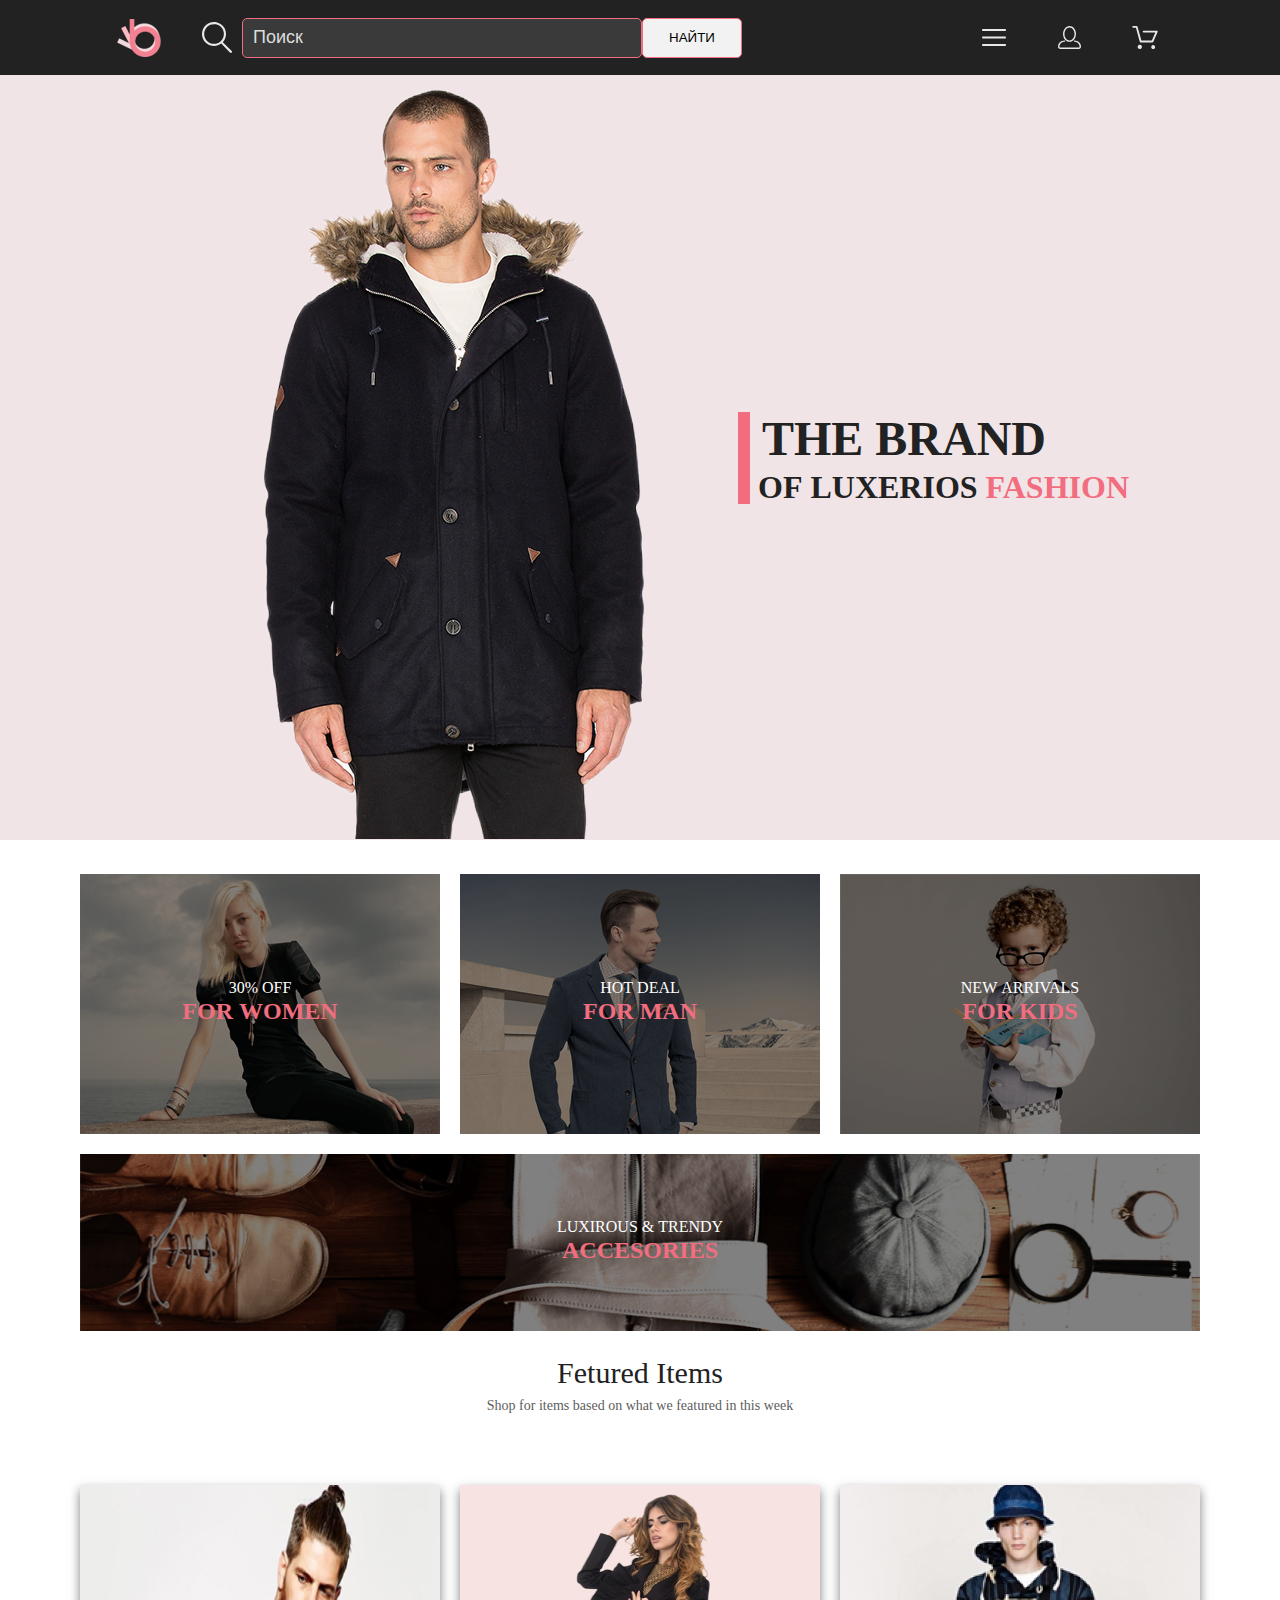
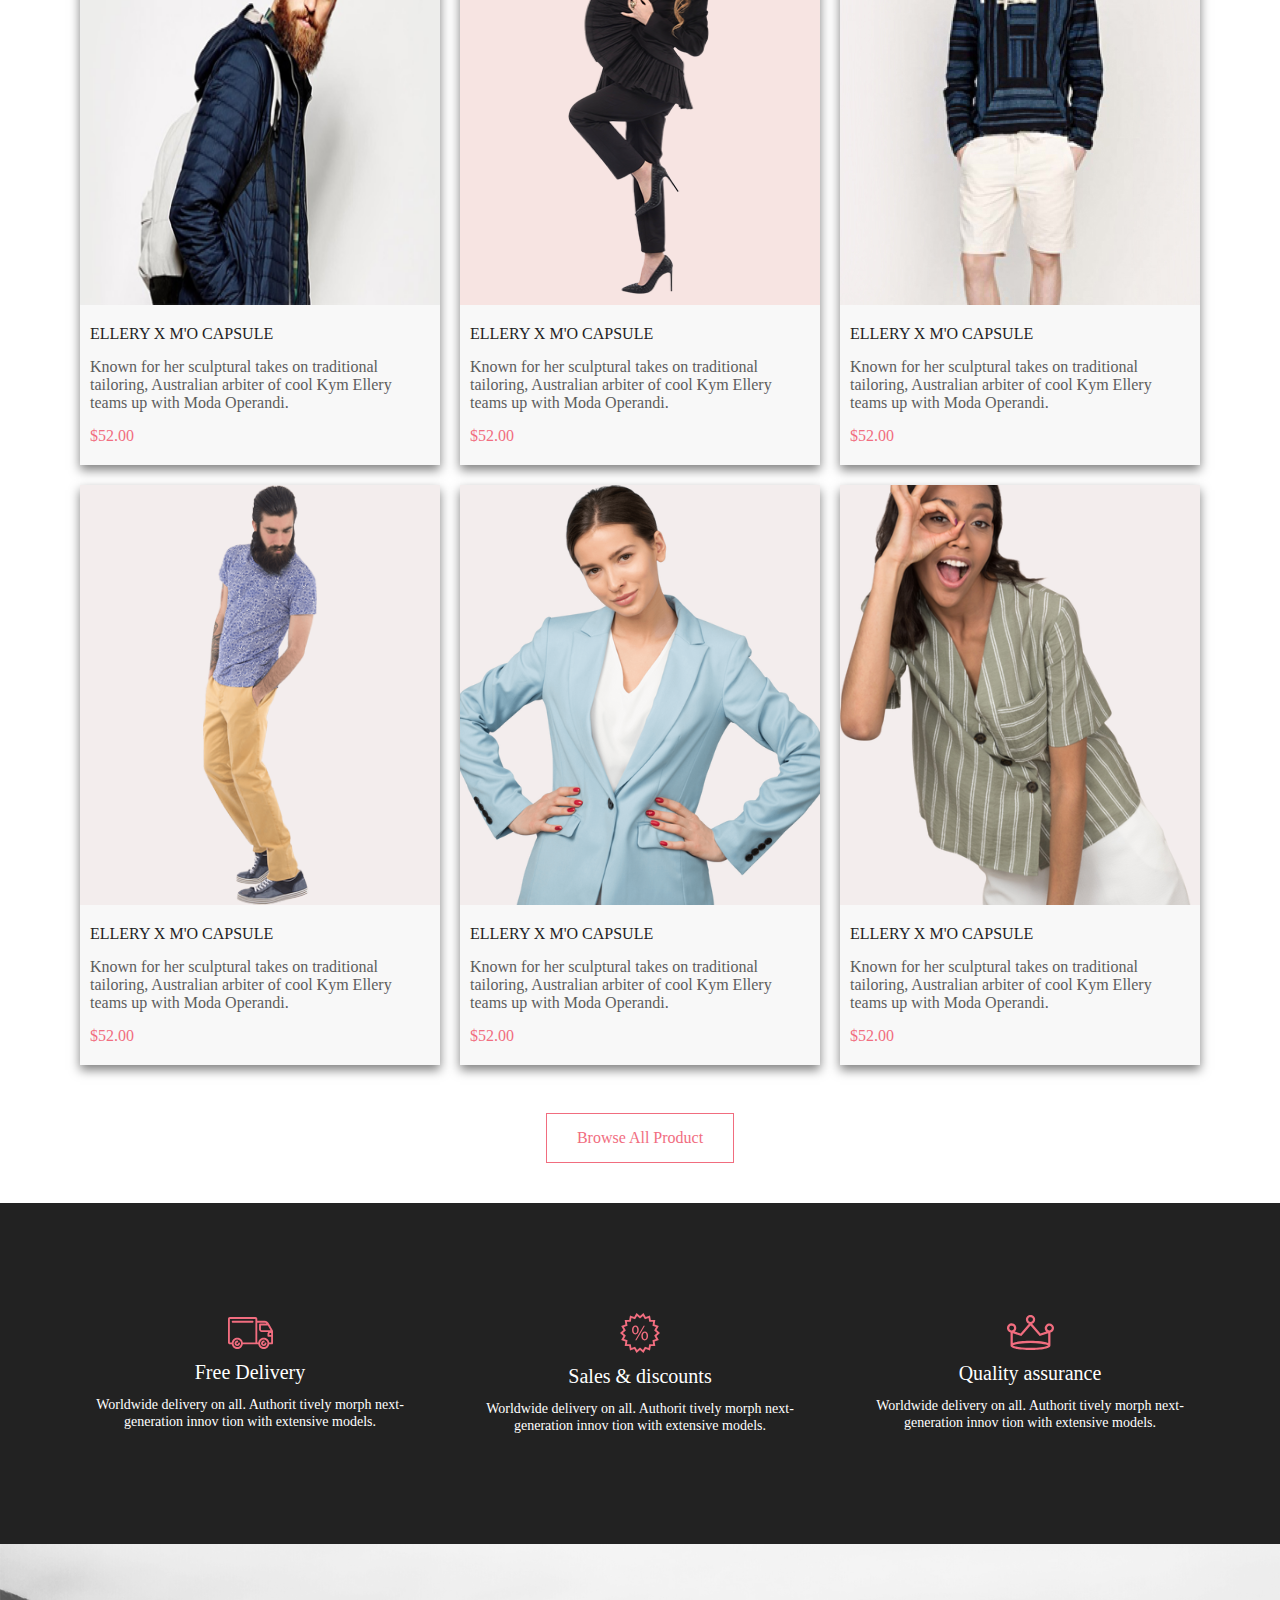
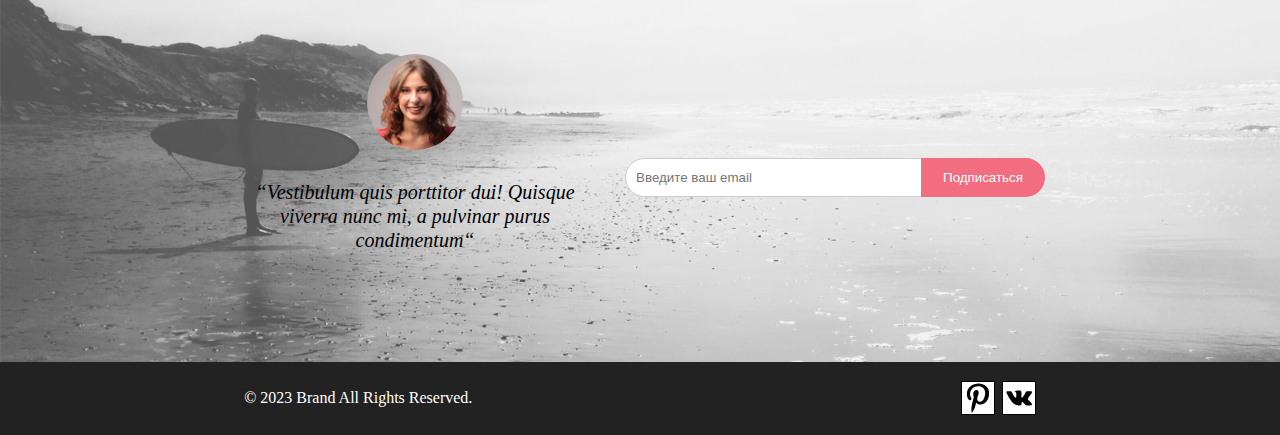
<file: index.html>
<!DOCTYPE html>
<html lang="en">
<head>
    <meta charset="UTF-8">
    <meta name="viewport" content="width=device-width, initial-scale=1.0">
    <title>shop</title>
    <link rel="stylesheet" href="style/style.css">
    
</head>
<body>
    <div class="main-page">
        <div class="top-menu center">
            <div class="logo-search">
                <a class="main-logo" href="../../../index.html">
                </a>
                <div class="search-hover">
                    <div class="search icon"> 
                    </div>
                    <form class="search__form" action="" method="">
                        <label for="top-menu"></label>
                        <input class="custom_input input " type="text" name="search__top-menu" placeholder="Поиск">
                        <button class="button" type="">НАЙТИ</button>
                    </form>
                </div>
                
                
            </div>
            <div class="user_info">
                <div class="user_info__setting  icon-header">
                </div>
                <a class="user_info__user icon-header" href="page/registration/registration.html">
                    
                </a>
                <a class="user_info__shopping-cart icon-header" href="page/shopping_cart/shopping_cart.html">
                
                </a>
            </div>
        </div>
        <nav>
            <div class="big-logo-index">
                <div class="left-img">
                    <img src="img/index/big-name-img2.png" alt="big-name-img">
                </div>
                <div class="right-name">
                    <div class="block-name-and-figure">
                        <div class="block-img-pink"></div>
                        <div class="name-shop">
                            <div class="up-name">
                                <span>&nbspTHE&nbspBRAND</span>
                            </div>
                            <div class="down-name">
                                <span>&nbspOF&nbspLUXERIOS&nbsp<span class="name-pink">FASHION</span></span>
                                
                            </div>
                        </div>
                        
    
                    </div>
    
                </div>
            </div>
        </nav>
        <main>
            
            <section class="category">
                <div class="category__up">
                    <div class="category__up__bunner">
                        <a href="page/catalog/catalog.html"><img  class="img-bunner" src="style/img/category/for_wonam_bunner2.png" alt="FOR_WOMAN"></a>
                        <div class="bunner-name">
                            <span class="bunner-up-name">30%&nbspOFF</span>
                            <span class="bunner-down-name">FOR&nbspWOMEN</span>
                        </div>
                        
                    </div>
                    <div class="category__up__bunner">
                        <a href="#"><img class="img-bunner" src="style/img/category/FOR-man.png" alt="FOR_WOMAN"></a>
                        <div class="bunner-name">
                            <span class="bunner-up-name">HOT&nbspDEAL</span>
                            <span class="bunner-down-name">FOR&nbspMAN</span>
                        </div>
                        
                    </div>
                    <div class="category__up__bunner">
                        <a href="#"><img class="img-bunner" src="style/img/category/FOR-kids.png" alt="FOR_ьфт"></a>
                        <div class="bunner-name">
                            <span class="bunner-up-name">NEW&nbspARRIVALS</span>
                            <span class="bunner-down-name">FOR&nbspKIDS</span>
                        </div>
                        
                    </div>
                </div>
                <div class="category__down">
                    <div class="category__down__bunner bunner_down">
                        <a href="#"><img class="img-bunner" src="style/img/category/accesuars.png" alt="accesuars"></a>
                        <div class="bunner-name bunner_down-name">
                            <span class="bunner-up-name">LUXIROUS&nbsp&&nbspTRENDY</span>
                            <span class="bunner-down-name">ACCESORIES</span>
                        </div>    
                    </div>
                </div>
            </section>
            <section class="fetured_items">
                <span class="fetured_items__title">Fetured&nbspItems</span>
                <span class="fetured_items__text">Shop&nbspfor&nbspitems&nbspbased&nbspon&nbspwhat&nbspwe&nbspfeatured&nbspin&nbspthis&nbspweek</span>
                <div class="fetured_items__product_carts">
                    <div class="fetured_items__product_carts__product_cart">
                        <div class="product_cart__img">
                            <img src="img/index/product_1.png" alt="product_1">
                            <a class="add_to_cart" href="page/for_woman/product_1/product.html">                
                                <svg width="31.994141" height="29.000000" viewBox="0 0 31.9941 29" fill="none" xmlns="http://www.w3.org/2000/svg" xmlns:xlink="http://www.w3.org/1999/xlink">                      
                                    <defs/>
                                    <path d="M26.2012 29C25.5527 28.9727 24.9414 28.6953 24.498 28.2227C24.0527 27.75 23.8105 27.125 23.8242 26.4766C23.8379 25.8281 24.1035 25.2109 24.5664 24.7578C25.0293 24.3008 25.6523 24.0469 26.3008 24.0469C26.9492 24.0469 27.5723 24.3008 28.0352 24.7578C28.498 25.2109 28.7637 25.8281 28.7773 26.4766C28.791 27.125 28.5488 27.75 28.1055 28.2227C27.6602 28.6953 27.0488 28.9727 26.4004 29L26.2012 29ZM6.75195 26.3203C6.75195 25.7891 6.91016 25.2734 7.20508 24.832C7.5 24.3906 7.91797 24.0469 8.4082 23.8438C8.89648 23.6406 9.43555 23.5898 9.95508 23.6914C10.4766 23.793 10.9531 24.0508 11.3281 24.4258C11.7031 24.8008 11.959 25.2773 12.0605 25.7969C12.1641 26.3164 12.1113 26.8555 11.9082 27.3438C11.707 27.8359 11.3633 28.2539 10.9219 28.5469C10.4805 28.8438 9.96289 29 9.43359 29C9.08008 29 8.73242 28.9297 8.40625 28.7969C8.08203 28.6602 7.78516 28.4648 7.53711 28.2148C7.28711 27.9688 7.08984 27.6719 6.95508 27.3477C6.82031 27.0195 6.75195 26.6719 6.75195 26.3203L6.75195 26.3203ZM10.5527 20.6875C10.293 20.6875 10.041 20.6016 9.83398 20.4453C9.62695 20.2891 9.47852 20.0703 9.4082 19.8203L4.57422 2.36328L1.18164 2.36328C0.869141 2.36328 0.568359 2.23828 0.345703 2.01953C0.125 1.79688 0 1.49609 0 1.18359C0 0.867188 0.125 0.566406 0.345703 0.347656C0.568359 0.125 0.869141 0 1.18164 0L5.46289 0C5.72266 0 5.97461 0.0820312 6.18164 0.242188C6.38867 0.398438 6.53711 0.617188 6.60742 0.867188L11.4395 18.3242L24.6172 18.3242L29.002 8.27344L14.4004 8.27344C14.2422 8.28125 14.0859 8.25391 13.9375 8.19531C13.791 8.13672 13.6562 8.05078 13.543 7.94141C13.4297 7.83203 13.3379 7.69922 13.2773 7.55469C13.2148 7.40625 13.1836 7.25 13.1836 7.09375C13.1836 6.93359 13.2148 6.77734 13.2773 6.63281C13.3379 6.48438 13.4297 6.35547 13.543 6.24219C13.6562 6.13281 13.791 6.04688 13.9375 5.98828C14.0859 5.93359 14.2422 5.90625 14.4004 5.91016L30.8145 5.91016C31.0098 5.91016 31.2031 5.95703 31.375 6.05078C31.5469 6.14453 31.6934 6.27734 31.8008 6.44141C31.9082 6.60547 31.9727 6.79688 31.9902 6.99219C32.0078 7.1875 31.9766 7.38281 31.9004 7.56641L26.4941 19.9766C26.4023 20.1875 26.25 20.3672 26.0586 20.4922C25.8652 20.6172 25.6406 20.6875 25.4102 20.6875L10.5527 20.6875Z" fill="#E8E8E8" fill-opacity="1.000000" fill-rule="nonzero"/>
                                </svg>
                                <span class="add_to_cart__text">add to cart</span>
                            </a>
                        </div>
                        <div class="product_cart__text">
                            <span class="title">ELLERY X M'O CAPSULE</span>
                            <span class="text">Known for her sculptural takes on traditional tailoring, Australian arbiter of cool Kym Ellery teams up with Moda Operandi.</span>
                            <span class="price">$52.00</span>
                        </div>
                    </div>
                    <div class="fetured_items__product_carts__product_cart">
    
                        <div class="product_cart__img">
                            <img src="img/index/product_2.png" alt="product_2">
                            <a class="add_to_cart" href="#">
                                <svg width="31.994141" height="29.000000" viewBox="0 0 31.9941 29" fill="none" xmlns="http://www.w3.org/2000/svg" xmlns:xlink="http://www.w3.org/1999/xlink">
                                   
                                    <defs/>
                                    <path d="M26.2012 29C25.5527 28.9727 24.9414 28.6953 24.498 28.2227C24.0527 27.75 23.8105 27.125 23.8242 26.4766C23.8379 25.8281 24.1035 25.2109 24.5664 24.7578C25.0293 24.3008 25.6523 24.0469 26.3008 24.0469C26.9492 24.0469 27.5723 24.3008 28.0352 24.7578C28.498 25.2109 28.7637 25.8281 28.7773 26.4766C28.791 27.125 28.5488 27.75 28.1055 28.2227C27.6602 28.6953 27.0488 28.9727 26.4004 29L26.2012 29ZM6.75195 26.3203C6.75195 25.7891 6.91016 25.2734 7.20508 24.832C7.5 24.3906 7.91797 24.0469 8.4082 23.8438C8.89648 23.6406 9.43555 23.5898 9.95508 23.6914C10.4766 23.793 10.9531 24.0508 11.3281 24.4258C11.7031 24.8008 11.959 25.2773 12.0605 25.7969C12.1641 26.3164 12.1113 26.8555 11.9082 27.3438C11.707 27.8359 11.3633 28.2539 10.9219 28.5469C10.4805 28.8438 9.96289 29 9.43359 29C9.08008 29 8.73242 28.9297 8.40625 28.7969C8.08203 28.6602 7.78516 28.4648 7.53711 28.2148C7.28711 27.9688 7.08984 27.6719 6.95508 27.3477C6.82031 27.0195 6.75195 26.6719 6.75195 26.3203L6.75195 26.3203ZM10.5527 20.6875C10.293 20.6875 10.041 20.6016 9.83398 20.4453C9.62695 20.2891 9.47852 20.0703 9.4082 19.8203L4.57422 2.36328L1.18164 2.36328C0.869141 2.36328 0.568359 2.23828 0.345703 2.01953C0.125 1.79688 0 1.49609 0 1.18359C0 0.867188 0.125 0.566406 0.345703 0.347656C0.568359 0.125 0.869141 0 1.18164 0L5.46289 0C5.72266 0 5.97461 0.0820312 6.18164 0.242188C6.38867 0.398438 6.53711 0.617188 6.60742 0.867188L11.4395 18.3242L24.6172 18.3242L29.002 8.27344L14.4004 8.27344C14.2422 8.28125 14.0859 8.25391 13.9375 8.19531C13.791 8.13672 13.6562 8.05078 13.543 7.94141C13.4297 7.83203 13.3379 7.69922 13.2773 7.55469C13.2148 7.40625 13.1836 7.25 13.1836 7.09375C13.1836 6.93359 13.2148 6.77734 13.2773 6.63281C13.3379 6.48438 13.4297 6.35547 13.543 6.24219C13.6562 6.13281 13.791 6.04688 13.9375 5.98828C14.0859 5.93359 14.2422 5.90625 14.4004 5.91016L30.8145 5.91016C31.0098 5.91016 31.2031 5.95703 31.375 6.05078C31.5469 6.14453 31.6934 6.27734 31.8008 6.44141C31.9082 6.60547 31.9727 6.79688 31.9902 6.99219C32.0078 7.1875 31.9766 7.38281 31.9004 7.56641L26.4941 19.9766C26.4023 20.1875 26.25 20.3672 26.0586 20.4922C25.8652 20.6172 25.6406 20.6875 25.4102 20.6875L10.5527 20.6875Z" fill="#E8E8E8" fill-opacity="1.000000" fill-rule="nonzero"/>
                                </svg>
                                <span class="add_to_cart__text">add to cart</span>
                            </a>
                        </div>
                        <div class="product_cart__text">
                            <span class="title">ELLERY X M'O CAPSULE</span>
                            <span class="text">Known for her sculptural takes on traditional tailoring, Australian arbiter of cool Kym Ellery teams up with Moda Operandi.</span>
                            <span class="price">$52.00</span>
                        </div>
                    </div>
                    <div class="fetured_items__product_carts__product_cart">
                        <div class="product_cart__img">
                            <img src="img/index/product_3.jpg" alt="product_3">
                            <a class="add_to_cart" href="#">
                                <svg width="31.994141" height="29.000000" viewBox="0 0 31.9941 29" fill="none" xmlns="http://www.w3.org/2000/svg" xmlns:xlink="http://www.w3.org/1999/xlink">
                                    <defs/>
                                    <path d="M26.2012 29C25.5527 28.9727 24.9414 28.6953 24.498 28.2227C24.0527 27.75 23.8105 27.125 23.8242 26.4766C23.8379 25.8281 24.1035 25.2109 24.5664 24.7578C25.0293 24.3008 25.6523 24.0469 26.3008 24.0469C26.9492 24.0469 27.5723 24.3008 28.0352 24.7578C28.498 25.2109 28.7637 25.8281 28.7773 26.4766C28.791 27.125 28.5488 27.75 28.1055 28.2227C27.6602 28.6953 27.0488 28.9727 26.4004 29L26.2012 29ZM6.75195 26.3203C6.75195 25.7891 6.91016 25.2734 7.20508 24.832C7.5 24.3906 7.91797 24.0469 8.4082 23.8438C8.89648 23.6406 9.43555 23.5898 9.95508 23.6914C10.4766 23.793 10.9531 24.0508 11.3281 24.4258C11.7031 24.8008 11.959 25.2773 12.0605 25.7969C12.1641 26.3164 12.1113 26.8555 11.9082 27.3438C11.707 27.8359 11.3633 28.2539 10.9219 28.5469C10.4805 28.8438 9.96289 29 9.43359 29C9.08008 29 8.73242 28.9297 8.40625 28.7969C8.08203 28.6602 7.78516 28.4648 7.53711 28.2148C7.28711 27.9688 7.08984 27.6719 6.95508 27.3477C6.82031 27.0195 6.75195 26.6719 6.75195 26.3203L6.75195 26.3203ZM10.5527 20.6875C10.293 20.6875 10.041 20.6016 9.83398 20.4453C9.62695 20.2891 9.47852 20.0703 9.4082 19.8203L4.57422 2.36328L1.18164 2.36328C0.869141 2.36328 0.568359 2.23828 0.345703 2.01953C0.125 1.79688 0 1.49609 0 1.18359C0 0.867188 0.125 0.566406 0.345703 0.347656C0.568359 0.125 0.869141 0 1.18164 0L5.46289 0C5.72266 0 5.97461 0.0820312 6.18164 0.242188C6.38867 0.398438 6.53711 0.617188 6.60742 0.867188L11.4395 18.3242L24.6172 18.3242L29.002 8.27344L14.4004 8.27344C14.2422 8.28125 14.0859 8.25391 13.9375 8.19531C13.791 8.13672 13.6562 8.05078 13.543 7.94141C13.4297 7.83203 13.3379 7.69922 13.2773 7.55469C13.2148 7.40625 13.1836 7.25 13.1836 7.09375C13.1836 6.93359 13.2148 6.77734 13.2773 6.63281C13.3379 6.48438 13.4297 6.35547 13.543 6.24219C13.6562 6.13281 13.791 6.04688 13.9375 5.98828C14.0859 5.93359 14.2422 5.90625 14.4004 5.91016L30.8145 5.91016C31.0098 5.91016 31.2031 5.95703 31.375 6.05078C31.5469 6.14453 31.6934 6.27734 31.8008 6.44141C31.9082 6.60547 31.9727 6.79688 31.9902 6.99219C32.0078 7.1875 31.9766 7.38281 31.9004 7.56641L26.4941 19.9766C26.4023 20.1875 26.25 20.3672 26.0586 20.4922C25.8652 20.6172 25.6406 20.6875 25.4102 20.6875L10.5527 20.6875Z" fill="#E8E8E8" fill-opacity="1.000000" fill-rule="nonzero"/>
                                </svg>
                                <span class="add_to_cart__text">add to cart</span>
                            </a>
                        </div>
                        <div class="product_cart__text">
                            <span class="title">ELLERY X M'O CAPSULE</span>
                            <span class="text">Known for her sculptural takes on traditional tailoring, Australian arbiter of cool Kym Ellery teams up with Moda Operandi.</span>
                            <span class="price">$52.00</span>
                        </div>
                    </div>
                    <div class="fetured_items__product_carts__product_cart">
                        <div class="product_cart__img">
                            <img src="img/index/product_4.png" alt="product_4">
                            <a class="add_to_cart" href="#">
                                <svg width="31.994141" height="29.000000" viewBox="0 0 31.9941 29" fill="none" xmlns="http://www.w3.org/2000/svg" xmlns:xlink="http://www.w3.org/1999/xlink">
                                    <defs/>
                                    <path d="M26.2012 29C25.5527 28.9727 24.9414 28.6953 24.498 28.2227C24.0527 27.75 23.8105 27.125 23.8242 26.4766C23.8379 25.8281 24.1035 25.2109 24.5664 24.7578C25.0293 24.3008 25.6523 24.0469 26.3008 24.0469C26.9492 24.0469 27.5723 24.3008 28.0352 24.7578C28.498 25.2109 28.7637 25.8281 28.7773 26.4766C28.791 27.125 28.5488 27.75 28.1055 28.2227C27.6602 28.6953 27.0488 28.9727 26.4004 29L26.2012 29ZM6.75195 26.3203C6.75195 25.7891 6.91016 25.2734 7.20508 24.832C7.5 24.3906 7.91797 24.0469 8.4082 23.8438C8.89648 23.6406 9.43555 23.5898 9.95508 23.6914C10.4766 23.793 10.9531 24.0508 11.3281 24.4258C11.7031 24.8008 11.959 25.2773 12.0605 25.7969C12.1641 26.3164 12.1113 26.8555 11.9082 27.3438C11.707 27.8359 11.3633 28.2539 10.9219 28.5469C10.4805 28.8438 9.96289 29 9.43359 29C9.08008 29 8.73242 28.9297 8.40625 28.7969C8.08203 28.6602 7.78516 28.4648 7.53711 28.2148C7.28711 27.9688 7.08984 27.6719 6.95508 27.3477C6.82031 27.0195 6.75195 26.6719 6.75195 26.3203L6.75195 26.3203ZM10.5527 20.6875C10.293 20.6875 10.041 20.6016 9.83398 20.4453C9.62695 20.2891 9.47852 20.0703 9.4082 19.8203L4.57422 2.36328L1.18164 2.36328C0.869141 2.36328 0.568359 2.23828 0.345703 2.01953C0.125 1.79688 0 1.49609 0 1.18359C0 0.867188 0.125 0.566406 0.345703 0.347656C0.568359 0.125 0.869141 0 1.18164 0L5.46289 0C5.72266 0 5.97461 0.0820312 6.18164 0.242188C6.38867 0.398438 6.53711 0.617188 6.60742 0.867188L11.4395 18.3242L24.6172 18.3242L29.002 8.27344L14.4004 8.27344C14.2422 8.28125 14.0859 8.25391 13.9375 8.19531C13.791 8.13672 13.6562 8.05078 13.543 7.94141C13.4297 7.83203 13.3379 7.69922 13.2773 7.55469C13.2148 7.40625 13.1836 7.25 13.1836 7.09375C13.1836 6.93359 13.2148 6.77734 13.2773 6.63281C13.3379 6.48438 13.4297 6.35547 13.543 6.24219C13.6562 6.13281 13.791 6.04688 13.9375 5.98828C14.0859 5.93359 14.2422 5.90625 14.4004 5.91016L30.8145 5.91016C31.0098 5.91016 31.2031 5.95703 31.375 6.05078C31.5469 6.14453 31.6934 6.27734 31.8008 6.44141C31.9082 6.60547 31.9727 6.79688 31.9902 6.99219C32.0078 7.1875 31.9766 7.38281 31.9004 7.56641L26.4941 19.9766C26.4023 20.1875 26.25 20.3672 26.0586 20.4922C25.8652 20.6172 25.6406 20.6875 25.4102 20.6875L10.5527 20.6875Z" fill="#E8E8E8" fill-opacity="1.000000" fill-rule="nonzero"/>
                                </svg>
                                <span class="add_to_cart__text">add to cart</span>
                            </a>
                        </div>
                        <div class="product_cart__text">
                            <span class="title">ELLERY X M'O CAPSULE</span>
                            <span class="text">Known for her sculptural takes on traditional tailoring, Australian arbiter of cool Kym Ellery teams up with Moda Operandi.</span>
                            <span class="price">$52.00</span>
                        </div>
                    </div>
                    <div class="fetured_items__product_carts__product_cart">
                        <div class="product_cart__img">
                            <img src="img/index/product_5.png" alt="product_5">
                            <a class="add_to_cart" href="#">
                                <svg width="31.994141" height="29.000000" viewBox="0 0 31.9941 29" fill="none" xmlns="http://www.w3.org/2000/svg" xmlns:xlink="http://www.w3.org/1999/xlink">
                                    <defs/>
                                    <path d="M26.2012 29C25.5527 28.9727 24.9414 28.6953 24.498 28.2227C24.0527 27.75 23.8105 27.125 23.8242 26.4766C23.8379 25.8281 24.1035 25.2109 24.5664 24.7578C25.0293 24.3008 25.6523 24.0469 26.3008 24.0469C26.9492 24.0469 27.5723 24.3008 28.0352 24.7578C28.498 25.2109 28.7637 25.8281 28.7773 26.4766C28.791 27.125 28.5488 27.75 28.1055 28.2227C27.6602 28.6953 27.0488 28.9727 26.4004 29L26.2012 29ZM6.75195 26.3203C6.75195 25.7891 6.91016 25.2734 7.20508 24.832C7.5 24.3906 7.91797 24.0469 8.4082 23.8438C8.89648 23.6406 9.43555 23.5898 9.95508 23.6914C10.4766 23.793 10.9531 24.0508 11.3281 24.4258C11.7031 24.8008 11.959 25.2773 12.0605 25.7969C12.1641 26.3164 12.1113 26.8555 11.9082 27.3438C11.707 27.8359 11.3633 28.2539 10.9219 28.5469C10.4805 28.8438 9.96289 29 9.43359 29C9.08008 29 8.73242 28.9297 8.40625 28.7969C8.08203 28.6602 7.78516 28.4648 7.53711 28.2148C7.28711 27.9688 7.08984 27.6719 6.95508 27.3477C6.82031 27.0195 6.75195 26.6719 6.75195 26.3203L6.75195 26.3203ZM10.5527 20.6875C10.293 20.6875 10.041 20.6016 9.83398 20.4453C9.62695 20.2891 9.47852 20.0703 9.4082 19.8203L4.57422 2.36328L1.18164 2.36328C0.869141 2.36328 0.568359 2.23828 0.345703 2.01953C0.125 1.79688 0 1.49609 0 1.18359C0 0.867188 0.125 0.566406 0.345703 0.347656C0.568359 0.125 0.869141 0 1.18164 0L5.46289 0C5.72266 0 5.97461 0.0820312 6.18164 0.242188C6.38867 0.398438 6.53711 0.617188 6.60742 0.867188L11.4395 18.3242L24.6172 18.3242L29.002 8.27344L14.4004 8.27344C14.2422 8.28125 14.0859 8.25391 13.9375 8.19531C13.791 8.13672 13.6562 8.05078 13.543 7.94141C13.4297 7.83203 13.3379 7.69922 13.2773 7.55469C13.2148 7.40625 13.1836 7.25 13.1836 7.09375C13.1836 6.93359 13.2148 6.77734 13.2773 6.63281C13.3379 6.48438 13.4297 6.35547 13.543 6.24219C13.6562 6.13281 13.791 6.04688 13.9375 5.98828C14.0859 5.93359 14.2422 5.90625 14.4004 5.91016L30.8145 5.91016C31.0098 5.91016 31.2031 5.95703 31.375 6.05078C31.5469 6.14453 31.6934 6.27734 31.8008 6.44141C31.9082 6.60547 31.9727 6.79688 31.9902 6.99219C32.0078 7.1875 31.9766 7.38281 31.9004 7.56641L26.4941 19.9766C26.4023 20.1875 26.25 20.3672 26.0586 20.4922C25.8652 20.6172 25.6406 20.6875 25.4102 20.6875L10.5527 20.6875Z" fill="#E8E8E8" fill-opacity="1.000000" fill-rule="nonzero"/>
                                </svg>
                                <span class="add_to_cart__text">add to cart</span>
                            </a>
                        </div>
                        <div class="product_cart__text">
                            <span class="title">ELLERY X M'O CAPSULE</span>
                            <span class="text">Known for her sculptural takes on traditional tailoring, Australian arbiter of cool Kym Ellery teams up with Moda Operandi.</span>
                            <span class="price">$52.00</span>
                        </div>
                    </div>
                    <div class="fetured_items__product_carts__product_cart">
                        <div class="product_cart__img">
                            <img src="img/index/product_6.png" alt="product_6">
                            <a class="add_to_cart" href="#">
                                <svg width="31.994141" height="29.000000" viewBox="0 0 31.9941 29" fill="none" xmlns="http://www.w3.org/2000/svg" xmlns:xlink="http://www.w3.org/1999/xlink">
                                    <defs/>
                                    <path d="M26.2012 29C25.5527 28.9727 24.9414 28.6953 24.498 28.2227C24.0527 27.75 23.8105 27.125 23.8242 26.4766C23.8379 25.8281 24.1035 25.2109 24.5664 24.7578C25.0293 24.3008 25.6523 24.0469 26.3008 24.0469C26.9492 24.0469 27.5723 24.3008 28.0352 24.7578C28.498 25.2109 28.7637 25.8281 28.7773 26.4766C28.791 27.125 28.5488 27.75 28.1055 28.2227C27.6602 28.6953 27.0488 28.9727 26.4004 29L26.2012 29ZM6.75195 26.3203C6.75195 25.7891 6.91016 25.2734 7.20508 24.832C7.5 24.3906 7.91797 24.0469 8.4082 23.8438C8.89648 23.6406 9.43555 23.5898 9.95508 23.6914C10.4766 23.793 10.9531 24.0508 11.3281 24.4258C11.7031 24.8008 11.959 25.2773 12.0605 25.7969C12.1641 26.3164 12.1113 26.8555 11.9082 27.3438C11.707 27.8359 11.3633 28.2539 10.9219 28.5469C10.4805 28.8438 9.96289 29 9.43359 29C9.08008 29 8.73242 28.9297 8.40625 28.7969C8.08203 28.6602 7.78516 28.4648 7.53711 28.2148C7.28711 27.9688 7.08984 27.6719 6.95508 27.3477C6.82031 27.0195 6.75195 26.6719 6.75195 26.3203L6.75195 26.3203ZM10.5527 20.6875C10.293 20.6875 10.041 20.6016 9.83398 20.4453C9.62695 20.2891 9.47852 20.0703 9.4082 19.8203L4.57422 2.36328L1.18164 2.36328C0.869141 2.36328 0.568359 2.23828 0.345703 2.01953C0.125 1.79688 0 1.49609 0 1.18359C0 0.867188 0.125 0.566406 0.345703 0.347656C0.568359 0.125 0.869141 0 1.18164 0L5.46289 0C5.72266 0 5.97461 0.0820312 6.18164 0.242188C6.38867 0.398438 6.53711 0.617188 6.60742 0.867188L11.4395 18.3242L24.6172 18.3242L29.002 8.27344L14.4004 8.27344C14.2422 8.28125 14.0859 8.25391 13.9375 8.19531C13.791 8.13672 13.6562 8.05078 13.543 7.94141C13.4297 7.83203 13.3379 7.69922 13.2773 7.55469C13.2148 7.40625 13.1836 7.25 13.1836 7.09375C13.1836 6.93359 13.2148 6.77734 13.2773 6.63281C13.3379 6.48438 13.4297 6.35547 13.543 6.24219C13.6562 6.13281 13.791 6.04688 13.9375 5.98828C14.0859 5.93359 14.2422 5.90625 14.4004 5.91016L30.8145 5.91016C31.0098 5.91016 31.2031 5.95703 31.375 6.05078C31.5469 6.14453 31.6934 6.27734 31.8008 6.44141C31.9082 6.60547 31.9727 6.79688 31.9902 6.99219C32.0078 7.1875 31.9766 7.38281 31.9004 7.56641L26.4941 19.9766C26.4023 20.1875 26.25 20.3672 26.0586 20.4922C25.8652 20.6172 25.6406 20.6875 25.4102 20.6875L10.5527 20.6875Z" fill="#E8E8E8" fill-opacity="1.000000" fill-rule="nonzero"/>
                                </svg>
                                <span class="add_to_cart__text">add to cart</span>
                            </a>
                        </div>
                        <div class="product_cart__text">
                            <span class="title">ELLERY X M'O CAPSULE</span>
                            <span class="text">Known for her sculptural takes on traditional tailoring, Australian arbiter of cool Kym Ellery teams up with Moda Operandi.</span>
                            <span class="price">$52.00</span>
                        </div>
                    </div>
                </div>
                <a class="fetured_items__button" href="#">Browse All Product</a>
            </section>
            <section class="basement">
                <div class="basement__bunner-1">
                    <div class="basement__bunner-1__cart">
                        <div class="basement__bunner-1__cart__delivery-img">
                        
                        </div>
                        <span class="basement__bunner-1__cart__title">Free Delivery</span>
                        <span class="basement__bunner-1__cart__text">Worldwide delivery on all. Authorit tively morph next-generation innov tion with extensive models.</span>
                    </div>
                    <div class="basement__bunner-1__cart">
                        <div class="basement__bunner-1__cart__sale-discounts">
                        
                        </div>
                        <span class="basement__bunner-1__cart__title">Sales & discounts</span>
                        <span class="basement__bunner-1__cart__text">Worldwide delivery on all. Authorit tively morph next-generation innov tion with extensive models.</span>
                    </div>
                    <div class="basement__bunner-1__cart">
                        <div class="basement__bunner-1__cart__quality-assurances">
                            
                        </div>
                        
                        <span class="basement__bunner-1__cart__title">Quality assurance</span>
                        <span class="basement__bunner-1__cart__text">Worldwide delivery on all. Authorit tively morph next-generation innov tion with extensive models.</span>
                    </div>
                </div>
                <div class="basement__bunner-2">
                    <div class="basement__bunner-2__cart-about">
                        
                        <img class="ellipse-img" src="/style/img/basement/basement-2-img.png" alt="about-img">
                        <div class="text">“Vestibulum quis porttitor dui! Quisque viverra nunc mi, a pulvinar purus condimentum“</div>
                    </div>
                    <div class="basement__bunner-2__subscribe">
                        <div class="subscribe">
                            <span class="subscribe__block-text"></span>
                            <form class="subscribe__form" action="/subscribe" method="post">
                              <input class="email-input" type="email" name="email" placeholder="Введите ваш email">
                              <button class="subscribe__button" type="submit">Подписаться</button>
                            </form>
                          </div>
                    </div>
                </div>
            </section>
        </main>
        <footer>
            <div class="bottom-menu center">
                <p class="copyright-block">
                    © 2023  Brand  All Rights Reserved.
                </p>
                <div class="social-icons">
                    <a class="pinterest icon-bottom" href="#">
                    </a>
                    <a class="vk icon-bottom" href="#">
                    </a>
                </div>
            </div>
    
        </footer>
    </div>
    
</body>
</html>
</file>
<file: style/style.css>
* {
  padding: 0;
  margin: 0;
  box-sizing: border-box;
}

* img {
  max-width: 100%;
  height: auto;
}
* a {
  text-decoration: none;
  color: inherit;
}
* summary::-webkit-details-marker {
  display: none;
}
* ul {
  list-style-type: none;
}
* input::-webkit-outer-spin-button,
* input::-webkit-inner-spin-button {
  /* display: none; <- Crashes Chrome on hover */
  -webkit-appearance: none;
  margin: 0;
  /* <-- Apparently some margin are still there even though it's hidden */
}

body {
  display: flex;
  justify-content: center;
  flex-direction: column;
}

.center {
  padding-left: calc(50% - 800px);
  padding-right: calc(50% - 800px);
}

.space-between {
  display: flex;
  justify-content: space-between;
}

.flex-end {
  display: flex;
  justify-content: flex-end;
}

main {
  font-family: Lato;
  display: flex;
  flex-direction: column;
  gap: 30px;
}

.category {
  display: flex;
  flex-wrap: nowrap;
  align-content: center;
  justify-content: center;
  align-items: center;
  flex-direction: row;
  flex-direction: column;
  margin-top: 34px;
  margin-left: 15px;
  margin-right: 15px;
}
.category__up, .category__down {
  display: flex;
  flex-wrap: nowrap;
  align-content: center;
  justify-content: center;
  align-items: center;
  flex-direction: row;
  max-width: 1150px;
  gap: 20px;
}
.category__up__bunner, .category__down__bunner {
  position: relative;
  max-width: 360px;
  max-height: 260px;
}
.category__up .img-bunner img, .category__down .img-bunner img {
  max-width: 100%;
  max-height: 100%;
}
.category__up .img-bunner, .category__down .img-bunner {
  filter: brightness(0.5);
}
.category__up .img-bunner:hover, .category__down .img-bunner:hover {
  filter: none;
  transition-duration: 500ms;
}
.category__up .bunner-name, .category__down .bunner-name {
  position: absolute;
  top: 40%;
  width: 100%;
  display: flex;
  flex-wrap: nowrap;
  align-content: center;
  justify-content: center;
  align-items: center;
  flex-direction: row;
  -webkit-user-select: none;
  -moz-user-select: none;
  user-select: none;
  pointer-events: none;
  flex-direction: column;
}
.category__up .bunner-name .bunner-up-name, .category__down .bunner-name .bunner-up-name {
  color: white;
  font-size: 16px;
  font-weight: 400;
  line-height: 19px;
  letter-spacing: 0em;
  text-align: center;
}
.category__up .bunner-name .bunner-down-name, .category__down .bunner-name .bunner-down-name {
  color: #F16D7F;
  font-size: 24px;
  font-weight: 700;
  line-height: 29px;
  letter-spacing: 0em;
  text-align: center;
}

.category__down {
  margin-top: 20px;
}
.category__down .bunner-name {
  position: absolute;
  top: 35%;
}

.bunner_down {
  max-width: 1120px;
}

.shopping-cart {
  height: auto;
  width: 100%;
  display: flex;
  flex-direction: row;
  justify-content: center;
  padding: 96px 60px 128px 60px;
  gap: 128px;
}
.shopping-cart__left {
  display: flex;
  justify-content: center;
  flex-direction: column;
  align-items: center;
}
.shopping-cart__left ul {
  display: flex;
  flex-direction: column;
  gap: 40px;
}
.shopping-cart__left .product-cart {
  position: relative;
  width: 652px;
  max-height: 306px;
  height: 100%;
  display: flex;
  box-shadow: 3px 3px 2px 0px #E2E2E2;
}
.shopping-cart__left .product-cart__cross {
  position: absolute;
  right: 25px;
  top: 25px;
}
.shopping-cart__left .product-cart__cross:hover path {
  transition: 100ms;
  fill: #F16D7F;
}
.shopping-cart__left .product-cart__img {
  width: 262px;
  height: 306px;
  background-color: #F3EEEF;
  -o-object-fit: contain;
     object-fit: contain;
}
.shopping-cart__left .product-cart .short-info {
  color: #5D5D5D;
  font-family: Lato;
  font-size: 22px;
  font-weight: 400;
  line-height: 26px;
  letter-spacing: 0em;
  text-align: left;
  display: flex;
  flex-direction: column;
  gap: 6px;
  padding: 22px 0px 62px 31px;
}
.shopping-cart__left .product-cart .short-info__title {
  display: flex;
  flex-direction: column;
  margin-bottom: 42px;
}
.shopping-cart__left .product-cart .short-info__info {
  display: flex;
  justify-content: space-between;
}
.shopping-cart__left .product-cart .short-info .color {
  color: #F16D7F;
}
.shopping-cart__left .product-btm {
  border: 1px solid #5D5D5D;
  width: 224px;
  height: 49px;
}
.shopping-cart__left .box-btm {
  gap: 100px;
  max-width: 652px;
  width: 100%;
  margin-top: 72px;
  display: flex;
  justify-content: space-between;
}
.shopping-cart__right {
  display: flex;
  flex-direction: column;
  align-content: center;
  align-items: center;
  gap: 57px;
}
.shopping-cart__right__shipping_adress {
  display: flex;
  flex-direction: column;
  width: 360px;
  gap: 20px;
}
.shopping-cart__right__shipping_adress .title {
  color: #5D5D5D;
  font-family: Lato;
  font-size: 16px;
  font-weight: 400;
  line-height: 19px;
  letter-spacing: 0em;
  text-align: left;
}
.shopping-cart__right__shipping_adress .bottom-adress {
  width: 100px;
  height: 34px;
  border: 1px solid #5D5D5D;
  font-family: Lato;
  font-size: 11px;
  font-weight: 400;
  line-height: 13px;
  letter-spacing: 0em;
  text-align: left;
}
.shopping-cart__right__checkout_box {
  color: #5D5D5D;
  width: 360px;
  height: auto;
  background-color: #F5F3F3;
  font-family: Lato;
  font-size: 11px;
  font-weight: 400;
  line-height: 13px;
  letter-spacing: 0em;
  text-align: left;
  display: flex;
  justify-content: flex-end;
  flex-direction: column;
  padding: 39px 37px 42px 44px;
}
.shopping-cart__right__checkout_box .GRAND_TOTAL {
  padding-top: 12px;
}
.shopping-cart__right__checkout_box .GRAND_TOTAL__left {
  color: #222222;
  font-family: Lato;
  font-size: 16px;
  font-weight: 400;
  line-height: 19px;
  letter-spacing: 0em;
  text-align: left;
}
.shopping-cart__right__checkout_box .GRAND_TOTAL__right {
  font-family: Lato;
  font-size: 16px;
  font-weight: 700;
  line-height: 19px;
  letter-spacing: 0em;
  text-align: left;
  color: #F16D7F;
}
.shopping-cart__right__checkout_box ul {
  display: flex;
  flex-direction: column;
  gap: 6px;
}
.shopping-cart__right__checkout_box .li {
  gap: 40px;
  display: flex;
  justify-content: flex-end;
}
.shopping-cart__right__checkout_box .border {
  margin-top: 21px;
  height: 1px;
  max-width: 275px;
  width: 100%;
  background-color: #E2E2E2;
}
.shopping-cart__right__checkout_box .bottom-checkbox {
  margin-top: 17px;
  height: 50px;
  max-width: 273px;
  width: 100%;
}
.shopping-cart .custom_Quantity {
  width: 44px;
  height: 25px;
  padding: 10px 10px;
}

.slider {
  display: flex;
  flex-wrap: nowrap;
  align-content: center;
  justify-content: center;
  align-items: center;
  flex-direction: row;
  position: relative;
  max-height: 700px;
  background: #F7F7F7;
  border: 1px solid #EAEAEA;
}
.slider__bottom {
  top: 50%;
  position: absolute;
  margin-left: -6px;
  width: 20px;
  height: 30px;
  display: flex;
  flex-wrap: nowrap;
  align-content: center;
  justify-content: center;
  align-items: center;
  flex-direction: row;
}
.slider__bottom:hover {
  background-color: #F16D7F;
  fill: #F16D7F;
  border-radius: 5px;
}
.slider .left {
  left: 100px;
}
.slider .right {
  right: 100px;
}

.clothing-info-box {
  display: flex;
  flex-wrap: nowrap;
  align-content: center;
  justify-content: center;
  align-items: center;
  flex-direction: row;
  margin-bottom: 100px;
}
.clothing-info-box .clothing-info {
  position: absolute;
  display: flex;
  flex-direction: column;
  align-items: center;
  text-align: center;
  border: 1px solid #EAEAEA;
  margin-top: -100px;
  padding-top: 64px;
  padding-bottom: 64px;
  gap: 12px;
  background-color: white;
  max-width: 1141px;
  width: 100%;
  z-index: 1;
}
.clothing-info-box .clothing-info__name-colection {
  font-size: 14px;
  color: #F16D7F;
}
.clothing-info-box .clothing-info__border-img-1 {
  height: 3px;
  width: 63px;
  background-color: #F16D7F;
}
.clothing-info-box .clothing-info__title {
  font-size: 18px;
}
.clothing-info-box .clothing-info__text {
  max-width: 555px;
  margin-top: 20px;
  font-size: 14px;
  color: #5D5D5D;
}
.clothing-info-box .clothing-info__price {
  margin-top: 20px;
  font-size: 24px;
  color: #F16D7F;
}
.clothing-info-box .clothing-info__border-img-2 {
  max-width: 650px;
  width: 100%;
  height: 1px;
  background-color: #F16D7F;
}
.clothing-info-box .clothing-info .selection-of-parameters {
  display: flex;
  flex-wrap: nowrap;
  align-content: center;
  justify-content: center;
  align-items: center;
  flex-direction: row;
  gap: 22px;
}
.clothing-info-box .clothing-info .selection-of-parameters * {
  display: flex;
  flex-wrap: nowrap;
  align-content: center;
  justify-content: center;
  align-items: center;
  flex-direction: row;
}
.clothing-info-box .clothing-info .selection-of-parameters .choice-color {
  color: #5D5D5D;
}
.clothing-info-box .clothing-info .selection-of-parameters .choice-vector {
  margin-left: 3px;
}

.choice-button {
  display: flex;
  flex-wrap: nowrap;
  align-content: center;
  justify-content: center;
  align-items: center;
  flex-direction: row;
  gap: 5px;
}

main {
  gap: 0px;
}

.filter-sort {
  position: relative;
  height: 132px;
  padding-top: 25px;
  padding-left: calc(50% - 800px + 225px);
  padding-right: calc(50% - 800px + 225px);
}

.filter {
  position: absolute;
  padding: 13px 16px 16px;
  width: 360px;
}
.filter[open] {
  z-index: 5;
  transition: 300ms;
  background: #fff;
  box-shadow: 6px 4px 35px rgba(0, 0, 0, 0.24);
}
.filter[open] .filter__title {
  color: #F16D7F;
  transition: 300ms;
}
.filter[open] svg path {
  fill: #F16D7F;
  transition: 300ms;
}
.filter__name-summary {
  display: flex;
  align-items: center;
  gap: 8px;
}
.filter__title {
  font-size: 14px;
  font-weight: 600;
  line-height: 17px;
  letter-spacing: 0em;
  text-align: left;
}
.filter__item {
  margin-top: 16px;
}
.filter__item[open] .filter__heading__title {
  color: #F16D7F;
}
.filter__heading {
  color: #222222;
  display: flex;
  font-size: 14px;
  font-weight: 400;
  line-height: 17px;
  letter-spacing: 0em;
  text-align: left;
  padding: 8px 0px 12px 11px;
  border-bottom: 1px solid #5D5D5D;
  border-left: 5px solid #F16D7F;
}
.filter__heading__link {
  color: #5D5D5D;
  font-size: 14px;
  font-weight: 400;
  line-height: 17px;
  letter-spacing: 0em;
  text-align: left;
}
.filter__link-box {
  padding: 16px;
  display: flex;
  flex-direction: column;
  gap: 11px;
}
.filter__link:hover {
  color: #F16D7F;
}

.sort {
  display: flex;
  position: absolute;
  padding-top: 16px;
  gap: 16px;
  left: 45%;
}
.sort__name-summary {
  display: flex;
  align-items: center;
  gap: 10px;
  color: #5D5D5D;
}
.sort__box-sort[open] {
  z-index: 5;
  transition: 300ms;
  background: #fff;
  box-shadow: 6px 4px 35px rgba(0, 0, 0, 0.24);
  padding: 0px 30px 11px 9px;
}
.sort__box-sort[close] {
  z-index: 55;
  transition: 300ms;
  background: #fff;
  box-shadow: 6px 4px 35px rgba(0, 0, 0, 0.24);
  padding: 0px 30px 11px 9px;
}
.sort .box-size {
  gap: 10px;
  margin-top: 12px;
}

.products-box {
  display: flex;
  flex-wrap: nowrap;
  align-content: center;
  justify-content: center;
  align-items: center;
  flex-direction: row;
  gap: 30px;
  flex-wrap: wrap;
  padding-left: calc(50% - 700px);
  padding-right: calc(50% - 700px);
}
.products-box__bottom-slide {
  color: #5D5D5D;
  padding: 20px;
  gap: 10px;
  display: flex;
  justify-content: center;
  align-items: center;
}

.conteiner-center {
  display: flex;
  align-items: center;
  justify-content: center;
  padding-top: 64px;
  padding-bottom: 96px;
  gap: 128px;
  margin-left: 100px;
}

.registration-section {
  display: flex;
  flex-direction: column;
  width: 360px;
  height: auto;
  gap: 20px;
}
.registration-section__title {
  font-family: Lato;
  font-size: 16px;
  font-weight: 400;
  line-height: 19px;
  letter-spacing: 0em;
  text-align: left;
  color: #5D5D5D;
}
.registration-section__form {
  display: flex;
  flex-direction: column;
  gap: 10px;
}
.registration-section__form .reg-btm {
  width: 167px;
  height: 50px;
  border: transparent;
}
.registration-section__form .text-password {
  font-family: Lato;
  font-size: 13px;
  font-weight: 400;
  line-height: 16px;
  letter-spacing: 0em;
  text-align: left;
  color: #B1B1B1;
}
.registration-section__form .log {
  padding-top: 20px;
}
.registration-section .control-group {
  display: flex;
  gap: 15px;
  padding: 5px 0px;
}

.info-section {
  display: flex;
  flex-direction: column;
  gap: 22px;
  font-family: Lato;
  font-size: 24px;
  font-weight: 400;
  line-height: 29px;
  letter-spacing: 0em;
  text-align: left;
  max-width: 652px;
}
.info-section__list {
  display: flex;
  flex-direction: column;
  gap: 16px;
}
.info-section__list li {
  display: flex;
  gap: 22px;
}

nav {
  background-color: #222222;
}

.top-menu {
  height: 75px;
  background-color: #222222;
  display: flex;
  justify-content: space-around;
  position: sticky;
  top: 0;
  z-index: 50;
}
.top-menu .logo-search {
  display: flex;
  flex-wrap: nowrap;
  align-content: center;
  justify-content: center;
  align-items: center;
  flex-direction: row;
  gap: 41px;
}
.top-menu .logo-search .main-logo {
  content: url(../../img/header/Logo_header.svg);
  content: url(../style/img/header/Logo_header.svg);
  width: 44px;
  height: 38px;
}
.top-menu .logo-search .search-hover {
  display: flex;
  flex-direction: row;
  display: flex;
  flex-wrap: nowrap;
  align-content: center;
  justify-content: center;
  align-items: center;
  flex-direction: row;
  gap: 10px;
}
.top-menu .logo-search .search {
  content: url(../style/img/header/search_header.svg);
  position: relative;
  width: 30px;
  height: 31px;
}
.top-menu .logo-search .search__form {
  display: flex;
  flex-direction: row;
  font-family: "Lato";
}
.top-menu .logo-search .search__form .input {
  box-shadow: none;
}
.top-menu .logo-search .search__form .custom_input {
  background-color: #3a3a3a;
  width: 400px;
  height: 40px;
  border: 1px solid #F16D7F;
  border-radius: 5px 5px 5px 5px;
}
.top-menu .logo-search .search__form .input:focus {
  background: #F2F2F2;
  border: 1px solid #F16D7F;
  border-right: 1px solid transparent;
}
.top-menu .logo-search .search__form .button {
  z-index: 1;
  border: 1px solid #F16D7F;
  background-color: #F2F2F2;
  border-radius: 5px;
  width: 100px;
  height: 40px;
}
.top-menu .user_info {
  display: flex;
  flex-wrap: nowrap;
  align-content: center;
  justify-content: center;
  align-items: center;
  flex-direction: row;
  gap: 41px;
}
.top-menu .user_info .user_info__setting {
  content: url(../style/img/header/setting_header.svg);
  width: 36px;
  height: 27px;
}
.top-menu .user_info .user_info__user {
  content: url(../style/img/header/user_header.svg);
  width: 33px;
  height: 33px;
}
.top-menu .user_info .user_info__shopping-cart {
  content: url(../style/img/header/shopping-cart_header.svg);
  width: 36px;
  height: 33px;
}
.top-menu .icon-header:hover {
  background-color: #F16D7F;
  border-radius: 3px;
}
.top-menu .icon-header img {
  width: 34px;
  height: 34px;
}
.top-menu .icon-header {
  padding: 5px;
}

.big-logo-index {
  background-color: #F1E4E6;
}

.big-logo-index {
  display: flex;
  flex-wrap: nowrap;
  align-content: center;
  justify-content: center;
  align-items: center;
  flex-direction: row;
  margin-left: -100px;
}
.big-logo-index .left-img {
  max-width: 800px;
  max-height: 765px;
}
.big-logo-index .left-img img {
  width: 100%;
}
.big-logo-index .right-name .block-name-and-figure {
  margin-left: -100px;
  padding-right: 10px;
  display: flex;
  flex-wrap: nowrap;
  align-content: center;
  justify-content: center;
  align-items: center;
  flex-direction: row;
  color: #222222;
}
.big-logo-index .right-name .block-name-and-figure .block-img-pink {
  width: 12px;
  height: 92px;
  background-color: #F16D7F;
}
.big-logo-index .right-name .block-name-and-figure .name-shop .up-name {
  font-size: 48px;
  font-weight: 900;
  line-height: 58px;
  letter-spacing: 0em;
  text-align: left;
}
.big-logo-index .right-name .block-name-and-figure .name-shop .down-name {
  font-size: 32px;
  font-weight: 700;
  line-height: 38px;
  letter-spacing: 0em;
  text-align: left;
}
.big-logo-index .right-name .block-name-and-figure .name-shop .down-name .name-pink {
  color: #F16D7F;
}

.nav_bunner {
  display: flex;
  flex-wrap: nowrap;
  align-content: center;
  justify-content: center;
  align-items: center;
  flex-direction: row;
  justify-content: space-around;
  background-color: #F8F3F4;
  width: 100%;
  height: 150px;
}
.nav_bunner * a {
  color: #5D5D5D;
}
.nav_bunner * a:hover {
  background-color: #F16D7F;
  border-radius: 5px;
}
.nav_bunner__speech {
  color: #F16D7F;
  font-size: 24px;
  font-weight: 400;
  line-height: 29px;
}
.nav_bunner__bread_crumbs a {
  color: rgb(0, 175, 6);
}
.nav_bunner__bread_crumbs__current_page {
  color: #F16D7F;
  font-size: 18px;
  font-weight: bold;
  line-height: 17px;
}

.fetured_items {
  display: flex;
  flex-wrap: nowrap;
  align-content: center;
  justify-content: center;
  align-items: center;
  flex-direction: row;
  flex-direction: column;
  margin-top: 20px;
  margin-bottom: 40px;
  padding-left: 15px;
  padding-right: 15px;
}
.fetured_items__title {
  color: #222222;
  font-family: Lato;
  font-size: 30px;
  font-weight: 400;
  line-height: 36px;
  letter-spacing: 0em;
  text-align: left;
}
.fetured_items__text {
  margin-top: 6px;
  color: #5D5D5D;
  font-family: Lato;
  font-size: 14px;
  font-weight: 400;
  line-height: 17px;
  letter-spacing: 0em;
  text-align: left;
}
.fetured_items__product_carts {
  margin-top: 71px;
  margin-bottom: 48px;
  display: flex;
  flex-wrap: nowrap;
  align-content: center;
  justify-content: center;
  align-items: center;
  flex-direction: row;
  max-width: 1160px;
  gap: 20px;
  flex-wrap: wrap;
}
.fetured_items__product_carts__product_cart {
  display: flex;
  flex-wrap: nowrap;
  align-content: center;
  justify-content: center;
  align-items: center;
  flex-direction: row;
  flex-direction: column;
  max-width: 360px;
  max-height: 582px;
  background-color: rgb(248, 248, 248);
  box-shadow: 0px 5px 10px 0px rgba(0, 0, 0, 0.5);
}
.fetured_items__product_carts__product_cart .product_cart__img {
  position: relative;
  width: 360px;
  height: 420px;
}
.fetured_items__product_carts__product_cart .product_cart__img .add_to_cart {
  display: flex;
  flex-wrap: nowrap;
  align-content: center;
  justify-content: center;
  align-items: center;
  flex-direction: row;
  position: absolute;
  top: 45%;
  left: 30%;
  border: 1px solid #F16D7F;
  padding: 5px 10px 5px 10px;
  gap: 10px;
  display: none;
}
.fetured_items__product_carts__product_cart .product_cart__img .add_to_cart svg {
  width: 30px;
  height: 30px;
}
.fetured_items__product_carts__product_cart .product_cart__img .add_to_cart svg path {
  fill: #F16D7F;
}
.fetured_items__product_carts__product_cart .product_cart__img .add_to_cart__text {
  -webkit-user-select: none;
  -moz-user-select: none;
  user-select: none;
  pointer-events: none;
  color: white;
}
.fetured_items__product_carts__product_cart .product_cart__img .add_to_cart:hover {
  -webkit-backdrop-filter: blur(10px);
          backdrop-filter: blur(10px);
  transition-duration: 500ms;
  border-radius: 5px;
}
.fetured_items__product_carts__product_cart .product_cart__img img {
  height: 100%;
  width: 100%;
}
.fetured_items__product_carts__product_cart .product_cart__text {
  display: flex;
  flex-wrap: nowrap;
  align-content: center;
  justify-content: center;
  align-items: center;
  flex-direction: row;
  align-items: flex-start;
  flex-direction: column;
  padding: 20px 10px 20px 10px;
  gap: 15px;
}
.fetured_items__product_carts__product_cart .product_cart__text .title {
  color: #222222;
}
.fetured_items__product_carts__product_cart .product_cart__text .text {
  color: #5D5D5D;
}
.fetured_items__product_carts__product_cart .product_cart__text .price {
  color: #F16D7F;
}
.fetured_items__product_carts__product_cart:hover img {
  filter: brightness(0.5);
  transition-duration: 500ms;
}
.fetured_items__product_carts__product_cart:hover .add_to_cart {
  display: flex;
}
.fetured_items__button {
  color: #F16D7F;
  padding: 15px 30px 15px 30px;
  border: 1px solid #F16D7F;
  -webkit-user-select: none;
  -moz-user-select: none;
  user-select: none;
  pointer-events: none;
  pointer-events: all;
}
.fetured_items__button:hover {
  background-color: #F16D7F;
  color: white;
  transition-duration: 500ms;
}

.basement__bunner-1 {
  height: 341px;
  width: 100%;
  background-color: #222222;
  gap: 30px;
  display: flex;
  flex-wrap: nowrap;
  align-content: center;
  justify-content: center;
  align-items: center;
  flex-direction: row;
}
.basement__bunner-1__cart {
  gap: 15px;
  max-width: 360px;
  height: 133px;
  display: flex;
  flex-wrap: nowrap;
  align-content: center;
  justify-content: center;
  align-items: center;
  flex-direction: row;
  flex-direction: column;
  font-weight: 400;
  line-height: 17px;
  letter-spacing: 0em;
  text-align: center;
}
.basement__bunner-1__cart__delivery-img {
  content: url(../style/img/basement/basement_1.svg);
  width: 45px;
  height: 32px;
}
.basement__bunner-1__cart__sale-discounts {
  content: url(../style/img/basement/basement_2.svg);
  width: 40px;
  height: 40px;
}
.basement__bunner-1__cart__quality-assurances {
  content: url(../style/img/basement/besement_3.svg);
  width: 47px;
  height: 35px;
}
.basement__bunner-1__cart__title {
  font-size: 20px;
  color: white;
}
.basement__bunner-1__cart__text {
  font-size: 14px;
  color: white;
}
.basement__bunner-2 {
  height: 418px;
  width: 100%;
  background-image: url(../style/img/basement/bg1.png);
  background-repeat: no-repeat;
  background-size: cover;
  background-position: center;
  background-color: rgba(255, 255, 255, 0.3);
  background-blend-mode: lighten;
  display: flex;
  flex-wrap: nowrap;
  align-content: center;
  justify-content: center;
  align-items: center;
  flex-direction: row;
  flex-wrap: wrap;
}
.basement__bunner-2__cart-about {
  display: flex;
  flex-wrap: nowrap;
  align-content: center;
  justify-content: center;
  align-items: center;
  flex-direction: row;
  flex-direction: column;
  gap: 30px;
  max-width: 360px;
}
.basement__bunner-2__cart-about .ellipse-img {
  content: url(../style/img/basement/basement-2-img.png);
  width: 96px;
  height: 96px;
  border-radius: 100px;
}
.basement__bunner-2__cart-about .text {
  font-family: Lato;
  font-size: 20px;
  font-style: italic;
  font-weight: 400;
  line-height: 24px;
  letter-spacing: 0em;
  text-align: center;
}
.basement__bunner-2 .subscribe {
  gap: 30px;
  display: flex;
  flex-wrap: nowrap;
  align-content: center;
  justify-content: center;
  align-items: center;
  flex-direction: row;
  flex-wrap: wrap;
  margin-top: 50px;
}
.basement__bunner-2 .subscribe__form {
  display: flex;
  flex-wrap: nowrap;
}
.basement__bunner-2 .subscribe .email-input {
  padding: 10px;
  border-radius: 25px 0 0 25px;
  border: 1px solid #ccc;
  width: 300px;
  box-sizing: border-box;
}
.basement__bunner-2 .subscribe__button {
  margin-left: -4px;
  padding: 10px 20px;
  background-color: #F16D7F;
  color: white;
  border-radius: 0 25px 25px 0;
  cursor: pointer;
  border: 2px solid #F16D7F;
}
.basement__bunner-2 .subscribe__button:hover {
  border: 2px solid black;
}

.bottom-menu {
  height: 73px;
  background-color: #222222;
  display: flex;
  flex-wrap: nowrap;
  align-content: center;
  justify-content: center;
  align-items: center;
  flex-direction: row;
  justify-content: space-around;
}

.copyright-block {
  color: white;
}

.social-icons {
  display: flex;
  flex-wrap: nowrap;
  align-content: center;
  justify-content: center;
  align-items: center;
  flex-direction: row;
  gap: 7px;
}

.icon-bottom {
  display: flex;
  flex-wrap: nowrap;
  align-content: center;
  justify-content: center;
  align-items: center;
  flex-direction: row;
  border: 1px solid black;
  width: 34px;
  height: 34px;
  background-color: white;
  padding: 1px;
}

.icon-bottom:hover {
  background-color: #F16D7F;
}

.pinterest {
  content: url(../style/img/footer/pinterest-footer.svg);
}

.vk {
  content: url(../style/img/footer/vk-footer.svg);
}

.nav-catalog {
  background-color: #F8F3F4;
  display: flex;
  flex-wrap: nowrap;
  align-content: center;
  justify-content: center;
  align-items: center;
  flex-direction: row;
  justify-content: space-around;
  height: 148px;
}
.nav-catalog__title {
  color: #F16D7F;
  font-family: Lato;
  font-size: 24px;
  font-weight: 400;
  line-height: 29px;
  letter-spacing: 0em;
  text-align: left;
}
.nav-catalog__bread-crumps {
  display: flex;
  font-family: Lato;
  font-size: 14px;
  font-weight: 400;
  line-height: 17px;
  letter-spacing: 0em;
  text-align: left;
  color: #5D5D5D;
}
.nav-catalog__bread-crumps__link:not(:last-child)::after {
  content: "/";
  padding: 8px;
}
.nav-catalog__bread-crumps__link:last-child {
  color: #F16D7F;
  font-weight: bold;
}

.pink-bottom {
  display: flex;
  flex-wrap: nowrap;
  align-content: center;
  justify-content: center;
  align-items: center;
  flex-direction: row;
  font-family: Lato;
  font-size: 16px;
  font-weight: 400;
  line-height: 19px;
  letter-spacing: 0em;
  text-align: left;
  color: white;
  background-color: #F16D7F;
}
.pink-bottom span {
  pointer-events: none;
}

.pink-bottom:hover {
  color: #222222;
  filter: brightness(0.5);
}

.white-bottom {
  display: flex;
  flex-wrap: nowrap;
  align-content: center;
  justify-content: center;
  align-items: center;
  flex-direction: row;
  color: #5D5D5D;
  background-color: white;
}
.white-bottom span {
  pointer-events: none;
}

.white-bottom:hover {
  color: white;
  background-color: #F16D7F;
}

swiper-container {
  width: 100%;
  height: 100%;
}

swiper-slide {
  text-align: center;
  font-size: 18px;
  background: #fff;
  display: flex;
  justify-content: center;
  align-items: center;
}

swiper-slide img {
  display: block;
  width: 100%;
  height: 100%;
  -o-object-fit: cover;
     object-fit: cover;
}

.custom_input {
  display: flex;
  align-items: center;
  position: relative;
  max-width: 100%;
}

.input {
  font-size: 18px;
  padding: 16px 10px;
  width: 100%;
  outline: none;
  background: #FFFFFF;
  color: #000000;
  border: 1px solid #C4D1EB;
  box-shadow: 3px 3px 2px 0px #E2E2E2;
  transition: 0.3s ease;
}

.input:focus {
  background: #F2F2F2;
  border: 1px solid #5A7EC7;
}

.input::-moz-placeholder {
  color: #DDDDDD;
}

.input::placeholder {
  color: #DDDDDD;
}

.control {
  font-family: arial;
  display: block;
  position: relative;
  padding-left: 30px;
  margin-bottom: 5px;
  padding-top: 3px;
  cursor: pointer;
  font-size: 16px;
}

.control input {
  position: absolute;
  z-index: -1;
  opacity: 0;
}

.control_indicator {
  position: absolute;
  top: 2px;
  left: 0;
  height: 20px;
  width: 20px;
  background: #e6e6e6;
  border: 1px solid #000000;
  border-radius: undefinedpx;
}

.control:hover input ~ .control_indicator,
.control input:focus ~ .control_indicator {
  background: #cccccc;
}

.control input:checked ~ .control_indicator {
  background: #F16D7F;
}

.control input:disabled ~ .control_indicator {
  background: #e6e6e6;
  opacity: 0.6;
  pointer-events: none;
}

.control_indicator:after {
  box-sizing: unset;
  content: "";
  position: absolute;
  display: none;
}

.control input:checked ~ .control_indicator:after {
  display: block;
}

.control-radio .control_indicator {
  border-radius: 50%;
}

.control-radio .control_indicator:after {
  left: 6px;
  top: 6px;
  height: 6px;
  width: 6px;
  border-radius: 50%;
  background: #ffffff;
  transition: background 250ms;
}

.control-radio input:disabled ~ .control_indicator:after {
  background: #7b7b7b;
}

@media (min-width: 750px) and (max-width: 1141px) {
  .catalog {
    max-width: 750px;
  }
  .sort {
    right: 0%;
  }
}
@media (min-width: 360px) and (max-width: 749px) {
  .catalog {
    max-width: 360px;
  }
}
@media (min-width: 360px) and (max-width: 1160px) {
  .shopping-cart {
    display: flex;
    flex-direction: column;
  }
  .shopping-cart__right {
    display: flex;
    flex-direction: row;
    align-content: center;
    align-items: center;
    justify-content: center;
    gap: 15px;
  }
}
@media (min-width: 426px) and (max-width: 769px) {
  .top-menu {
    justify-content: space-between;
    padding-left: 40px;
    padding-right: 20px;
  }
  .big-logo-index {
    margin-left: 0px;
  }
  .big-logo-index .right-name .block-name-and-figure {
    margin-left: -50px;
  }
  .big-logo-index .right-name .block-name-and-figure .name-shop .up-name {
    font-size: 37px;
  }
  .big-logo-index .right-name .block-name-and-figure .name-shop .down-name {
    font-size: 30px;
  }
  .category {
    margin-top: 18px;
  }
  .slider .left {
    left: 25px;
  }
  .slider .right {
    right: 25px;
  }
  .clothing-info-box .clothing-info {
    padding-top: 14px;
    padding-bottom: 14px;
  }
  .product-cart {
    width: 100%;
    max-width: 652px;
    max-height: 306px;
  }
  .basement__bunner-1 {
    height: 610px;
    flex-direction: column;
  }
}
@media (min-width: 426px) and (max-width: 520px) {
  .big-logo-index .right-name .block-name-and-figure {
    margin-left: -25px;
  }
  .big-logo-index .right-name .block-name-and-figure .name-shop .up-name {
    font-size: 30px;
  }
  .big-logo-index .right-name .block-name-and-figure .name-shop .down-name {
    font-size: 24px;
  }
  .category__up__bunner .bunner-name .bunner-up-name, .category__down__bunner .bunner-name .bunner-up-name {
    font-size: 10px;
  }
  .category__up__bunner .bunner-name .bunner-down-name, .category__down__bunner .bunner-name .bunner-down-name {
    font-size: 18px;
  }
  .category__down .bunner-name {
    top: 15%;
  }
}
@media (max-width: 425px) {
  .top-menu {
    justify-content: space-between;
    padding-left: 40px;
    padding-right: 20px;
  }
  .user_info__user {
    display: none;
  }
  .user_info__shopping-cart {
    display: none;
  }
  .bottom-menu {
    flex-direction: column-reverse;
    height: 143px;
  }
}/*# sourceMappingURL=style.css.map */
</file>
